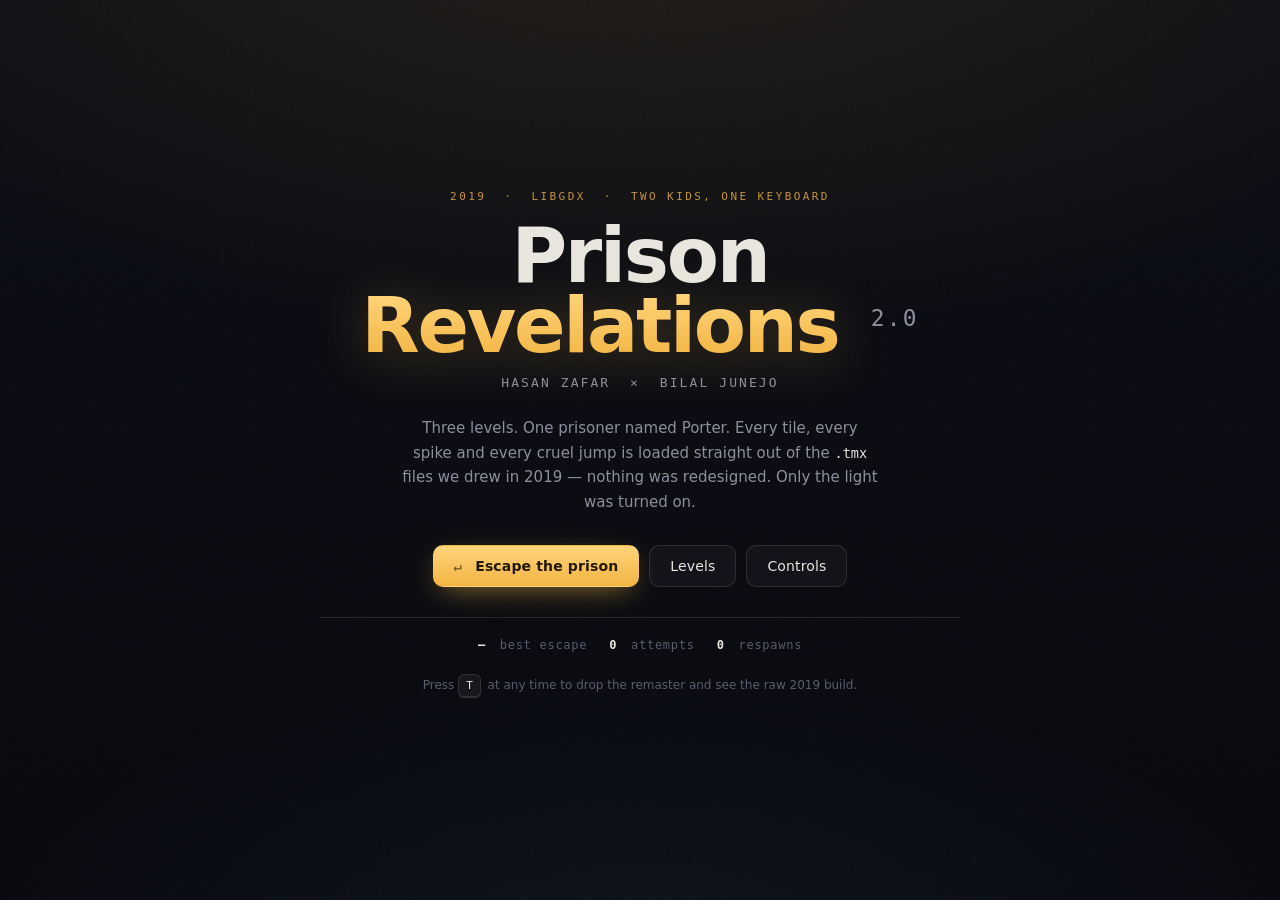
<file: index.html>
<!doctype html>
<html lang="en">
<head>
<meta charset="utf-8">
<meta name="viewport" content="width=device-width, initial-scale=1, viewport-fit=cover">
<title>Prison Revelations 2.0 — a 2019 Java platformer, remastered</title>
<meta name="description" content="Prison Revelations 2.0 — a libGDX platformer built by Hasan Zafar and Bilal Junejo in 2019, rebuilt for the browser from the original Tiled maps and pixel art.">
<meta name="theme-color" content="#0b0d14">

<meta property="og:type" content="website">
<meta property="og:title" content="Prison Revelations 2.0">
<meta property="og:description" content="A Java platformer two friends built in 2019, rebuilt pixel-for-pixel for the browser. Same maps. Same art. Same physics.">
<meta property="og:image" content="https://keyfive5.github.io/Platformer-Game-Java/assets/shots/hero.png">
<meta name="twitter:card" content="summary_large_image">

<link rel="icon" href="data:image/svg+xml,<svg xmlns='http://www.w3.org/2000/svg' viewBox='0 0 16 16'><rect width='16' height='16' fill='%230b0d14'/><rect x='3' y='2' width='2' height='12' fill='%23f2b544'/><rect x='7' y='2' width='2' height='12' fill='%23f2b544'/><rect x='11' y='2' width='2' height='12' fill='%23f2b544'/></svg>">
<!-- ?v= is bumped whenever the game changes: Pages serves these with a 10 minute
     max-age, and without it a returning player keeps running yesterday's build. -->
<link rel="stylesheet" href="css/style.css?v=2">
</head>
<body class="is-booting">

<div id="app">

  <!-- ══ BOOT ══════════════════════════════════════════════════════════ -->
  <section class="screen screen--boot" data-screen="boot">
    <div class="boot">
      <div class="boot__bars"><i></i><i></i><i></i></div>
      <p class="boot__label">loading the yard<span class="dots"><i>.</i><i>.</i><i>.</i></span></p>
    </div>
  </section>

  <!-- ══ TITLE ═════════════════════════════════════════════════════════ -->
  <section class="screen screen--title" data-screen="title" hidden>
    <div class="title">
      <p class="title__eyebrow">2019 &nbsp;·&nbsp; libGDX &nbsp;·&nbsp; two kids, one keyboard</p>
      <h1 class="title__name">
        <span class="title__word">Prison</span>
        <span class="title__word">Revelations</span>
        <span class="title__ver">2.0</span>
      </h1>
      <p class="title__by">Hasan&nbsp;Zafar &nbsp;×&nbsp; Bilal&nbsp;Junejo</p>

      <p class="title__blurb">
        Three levels. One prisoner named Porter. Every tile, every spike and every
        cruel jump is loaded straight out of the <code>.tmx</code> files we drew in
        2019 — nothing was redesigned. Only the light was turned on.
      </p>

      <div class="title__actions">
        <button class="btn btn--primary" data-action="play">
          <span class="btn__key">↵</span> Escape the prison
        </button>
        <button class="btn" data-action="levels">Levels</button>
        <button class="btn" data-action="how">Controls</button>
      </div>

      <div class="title__meta">
        <span><b id="stat-best">—</b> best escape</span>
        <span><b id="stat-runs">0</b> attempts</span>
        <span><b id="stat-deaths">0</b> respawns</span>
      </div>

      <p class="title__hint">
        Press <kbd>T</kbd> at any time to drop the remaster and see the raw 2019 build.
      </p>
    </div>
  </section>

  <!-- ══ LEVEL SELECT ══════════════════════════════════════════════════ -->
  <section class="screen screen--menu" data-screen="levels" hidden>
    <div class="panel">
      <h2 class="panel__title">Levels</h2>
      <ul class="levels" id="level-list"></ul>
      <button class="btn" data-action="back">Back</button>
    </div>
  </section>

  <!-- ══ CONTROLS ══════════════════════════════════════════════════════ -->
  <section class="screen screen--menu" data-screen="how" hidden>
    <div class="panel">
      <h2 class="panel__title">Controls</h2>
      <dl class="keys">
        <div><dt><kbd>←</kbd><kbd>→</kbd> <span class="or">or</span> <kbd>A</kbd><kbd>D</kbd></dt><dd>Move</dd></div>
        <div><dt><kbd>↑</kbd> <span class="or">or</span> <kbd>W</kbd> <span class="or">or</span> <kbd>Space</kbd></dt><dd>Jump — hold it longer to go higher</dd></div>
        <div><dt><kbd>R</kbd></dt><dd>Restart the level</dd></div>
        <div><dt><kbd>P</kbd> <span class="or">/</span> <kbd>Esc</kbd></dt><dd>Pause</dd></div>
        <div><dt><kbd>T</kbd></dt><dd>Toggle the original 2019 build</dd></div>
        <div><dt><kbd>M</kbd></dt><dd>Mute everything — music starts off, turn it on when paused</dd></div>
        <div><dt><kbd>F</kbd></dt><dd>Fullscreen</dd></div>
      </dl>
      <div class="tips">
        <p><b>Green slime</b> launches you. <b>Red bombs</b> blow the floor out from under you.
           <b>Spikes</b> and <b>water</b> send you back to the start of the level. Walk into a
           <b>door</b> to move on.</p>
      </div>
      <button class="btn" data-action="back">Back</button>
    </div>
  </section>

  <!-- ══ GAME ══════════════════════════════════════════════════════════ -->
  <section class="screen screen--game" data-screen="game" hidden>

    <div class="stage" id="stage">
      <canvas id="screen" width="320" height="180"></canvas>

      <div class="hud">
        <div class="hud__left">
          <span class="hud__lvl" id="hud-level">1 / 3</span>
          <span class="hud__name" id="hud-name">The Yard</span>
        </div>
        <div class="hud__right">
          <span class="hud__time" id="hud-time">0:00.00</span>
          <span class="hud__deaths"><i id="hud-deaths">0</i> respawns</span>
        </div>
      </div>

      <div class="era" id="era-badge" hidden>
        <b>BUILD 2019</b><span>raw libGDX render · no lights · no assists</span>
      </div>

      <div class="banner" id="banner" hidden>
        <span class="banner__n" id="banner-n"></span>
        <span class="banner__t" id="banner-t"></span>
        <span class="banner__s" id="banner-s"></span>
      </div>

      <div class="toast" id="toast" hidden></div>

      <!-- touch -->
      <div class="touch" id="touch" hidden>
        <div class="touch__pad">
          <button class="touch__btn" data-touch="left" aria-label="Left">◀</button>
          <button class="touch__btn" data-touch="right" aria-label="Right">▶</button>
        </div>
        <button class="touch__btn touch__btn--jump" data-touch="jump" aria-label="Jump">▲</button>
      </div>

      <!-- pause -->
      <div class="overlay" id="pause" hidden>
        <div class="card">
          <h2>Paused</h2>
          <div class="card__row">
            <button class="btn btn--primary" data-action="resume">Resume</button>
            <button class="btn" data-action="restart">Restart level</button>
            <button class="btn" data-action="quit">Leave</button>
          </div>
          <label class="switch"><input type="checkbox" id="opt-era"> <span>Original 2019 build</span></label>
          <label class="switch"><input type="checkbox" id="opt-crt" checked> <span>Scanlines &amp; bloom</span></label>
          <label class="switch"><input type="checkbox" id="opt-audio" checked> <span>Sound effects</span></label>
          <label class="switch"><input type="checkbox" id="opt-music"> <span>Music <em>(off by default)</em></span></label>
        </div>
      </div>

      <!-- win -->
      <div class="overlay" id="win" hidden>
        <div class="card card--win">
          <p class="card__kicker">Level 3 cleared</p>
          <h2>You escaped.</h2>
          <p class="card__line">The Java version printed <code>"You escaped!! Yay!"</code> to the console
             and called <code>System.exit(0)</code>. That was the whole ending. It felt enormous.</p>
          <div class="score">
            <div><b id="win-time">—</b><span>escape time</span></div>
            <div><b id="win-deaths">—</b><span>respawns</span></div>
            <div><b id="win-best">—</b><span>your best</span></div>
          </div>
          <div class="card__row">
            <button class="btn btn--primary" data-action="again">Run it again</button>
            <button class="btn" data-action="quit">Back to title</button>
          </div>
        </div>
      </div>
    </div>

    <p class="stage__foot">
      <button class="linkish" data-action="quit">← title</button>
      <span class="sep">·</span>
      <a href="https://github.com/keyfive5/Platformer-Game-Java" target="_blank" rel="noopener">source</a>
      <span class="sep">·</span>
      <span class="foot-hint"><kbd>T</kbd> 2019 build &nbsp; <kbd>R</kbd> restart &nbsp; <kbd>P</kbd> pause</span>
    </p>
  </section>

</div>

<script src="js/levels.js?v=2"></script>
<script src="js/audio.js?v=2"></script>
<script src="js/fx.js?v=2"></script>
<script src="js/game.js?v=2"></script>
<script src="js/main.js?v=2"></script>
</body>
</html>
</file>
<file: css/style.css>
/* ══════════════════════════════════════════════════════════════════════
   Prison Revelations 2.0 — page chrome
   Dark room, one warm lamp. Everything else gets out of the game's way.
   ══════════════════════════════════════════════════════════════════════ */

:root {
  --bg:        #07080d;
  --bg-2:      #0b0d14;
  --ink:       #e8e6df;
  --ink-dim:   #8d8f9c;
  --ink-faint: #5a5d6d;
  --lamp:      #f2b544;
  --lamp-hot:  #ffd47a;
  --cold:      #6ea8ff;
  --danger:    #e2543c;
  --line:      rgba(232, 230, 223, .12);
  --radius:    14px;
  --mono: ui-monospace, "Cascadia Mono", "SF Mono", Menlo, Consolas, monospace;
  --sans: "Inter", ui-sans-serif, system-ui, -apple-system, "Segoe UI", Roboto, sans-serif;
}

* { box-sizing: border-box; }

/* The UA rule for [hidden] is display:none, but it loses to any author rule
   that sets display — and .overlay/.banner/.era/.touch all do. Without this,
   every overlay in the document paints on load, and the win card (last in the
   DOM) covers the page reading "You escaped." before you have played a frame. */
[hidden] { display: none !important; }

html, body {
  height: 100%;
  margin: 0;
}

body {
  background: var(--bg);
  color: var(--ink);
  font-family: var(--sans);
  -webkit-font-smoothing: antialiased;
  overflow: hidden;
  overscroll-behavior: none;
  touch-action: manipulation;
}

/* the room: a faint lamp above, grain everywhere */
body::before {
  content: "";
  position: fixed; inset: 0;
  background:
    radial-gradient(120% 80% at 50% -10%, rgba(242,181,68,.10), transparent 60%),
    radial-gradient(90% 60% at 50% 110%, rgba(110,168,255,.07), transparent 60%),
    linear-gradient(180deg, var(--bg-2), var(--bg));
  pointer-events: none;
}
body::after {
  content: "";
  position: fixed; inset: -50%;
  opacity: .035;
  pointer-events: none;
  background-image: url("data:image/svg+xml,%3Csvg xmlns='http://www.w3.org/2000/svg' width='140' height='140'%3E%3Cfilter id='n'%3E%3CfeTurbulence type='fractalNoise' baseFrequency='.85' numOctaves='3'/%3E%3C/filter%3E%3Crect width='140' height='140' filter='url(%23n)'/%3E%3C/svg%3E");
  animation: grain 1.1s steps(3) infinite;
}
@keyframes grain {
  0%   { transform: translate(0, 0); }
  33%  { transform: translate(-2%, 1%); }
  66%  { transform: translate(1%, -2%); }
  100% { transform: translate(0, 0); }
}

#app { position: relative; height: 100%; z-index: 1; }

.screen {
  position: absolute; inset: 0;
  display: grid;
  place-items: center;
  padding: clamp(16px, 4vw, 40px);
  animation: fade .45s ease both;
}
@keyframes fade { from { opacity: 0; transform: translateY(6px); } to { opacity: 1; transform: none; } }

/* ── boot ─────────────────────────────────────────────────────────── */
.boot { text-align: center; }
.boot__bars { display: flex; gap: 6px; justify-content: center; margin-bottom: 18px; }
.boot__bars i {
  width: 5px; height: 34px; border-radius: 2px;
  background: var(--lamp);
  animation: bars 1s ease-in-out infinite;
  box-shadow: 0 0 18px rgba(242,181,68,.5);
}
.boot__bars i:nth-child(2) { animation-delay: .12s; }
.boot__bars i:nth-child(3) { animation-delay: .24s; }
@keyframes bars { 0%, 100% { transform: scaleY(.35); opacity: .5; } 50% { transform: scaleY(1); opacity: 1; } }
.boot__label { font-family: var(--mono); font-size: 13px; letter-spacing: .12em; color: var(--ink-dim); text-transform: uppercase; }
.dots i { animation: blink 1.2s infinite; }
.dots i:nth-child(2) { animation-delay: .2s; }
.dots i:nth-child(3) { animation-delay: .4s; }
@keyframes blink { 0%, 60%, 100% { opacity: .2; } 30% { opacity: 1; } }

/* ── title ────────────────────────────────────────────────────────── */
.title {
  max-width: 640px;
  text-align: center;
}
.title__eyebrow {
  font-family: var(--mono);
  font-size: 11px;
  letter-spacing: .22em;
  text-transform: uppercase;
  color: var(--lamp);
  opacity: .8;
  margin: 0 0 18px;
}
.title__name {
  margin: 0;
  font-size: clamp(38px, 8.5vw, 76px);
  line-height: .92;
  font-weight: 800;
  letter-spacing: -.03em;
  text-wrap: balance;
}
.title__word { display: inline-block; }
.title__name .title__word:nth-child(2) {
  background: linear-gradient(180deg, var(--lamp-hot), var(--lamp));
  -webkit-background-clip: text; background-clip: text;
  color: transparent;
  filter: drop-shadow(0 6px 26px rgba(242,181,68,.28));
}
.title__ver {
  display: inline-block;
  font-family: var(--mono);
  font-size: .3em;
  font-weight: 500;
  letter-spacing: .1em;
  vertical-align: super;
  color: var(--ink-dim);
  margin-left: .35em;
}
.title__by {
  margin: 14px 0 0;
  font-family: var(--mono);
  font-size: 13px;
  letter-spacing: .16em;
  text-transform: uppercase;
  color: var(--ink-dim);
}
.title__blurb {
  margin: 26px auto 0;
  max-width: 50ch;
  color: var(--ink-dim);
  font-size: 15px;
  line-height: 1.65;
  text-wrap: pretty;
}
.title__blurb code { font-family: var(--mono); font-size: .9em; color: var(--ink); }

.title__actions {
  display: flex; flex-wrap: wrap; gap: 10px; justify-content: center;
  margin-top: 30px;
}
.title__meta {
  display: flex; flex-wrap: wrap; gap: 22px; justify-content: center;
  margin-top: 30px;
  padding-top: 20px;
  border-top: 1px solid var(--line);
  font-size: 12px;
  color: var(--ink-faint);
  font-family: var(--mono);
  letter-spacing: .06em;
}
.title__meta b { color: var(--ink); font-weight: 600; margin-right: 6px; }
.title__hint { margin-top: 22px; font-size: 12px; color: var(--ink-faint); }

/* ── buttons ──────────────────────────────────────────────────────── */
.btn {
  appearance: none;
  border: 1px solid var(--line);
  background: rgba(255,255,255,.035);
  color: var(--ink);
  font: 500 14px/1 var(--sans);
  letter-spacing: .01em;
  padding: 13px 20px;
  border-radius: 10px;
  cursor: pointer;
  transition: background .18s, border-color .18s, transform .12s, box-shadow .18s;
}
.btn:hover { background: rgba(255,255,255,.08); border-color: rgba(255,255,255,.22); }
.btn:active { transform: translateY(1px); }
.btn:focus-visible { outline: 2px solid var(--lamp); outline-offset: 3px; }
.btn--primary {
  background: linear-gradient(180deg, var(--lamp-hot), var(--lamp));
  border-color: transparent;
  color: #221703;
  font-weight: 650;
  box-shadow: 0 8px 30px -10px rgba(242,181,68,.75);
}
.btn--primary:hover { filter: brightness(1.07); background: linear-gradient(180deg, var(--lamp-hot), var(--lamp)); }
.btn__key {
  font-family: var(--mono);
  opacity: .55;
  margin-right: 8px;
}
.linkish {
  background: none; border: 0; padding: 0;
  color: var(--ink-faint); font: inherit; font-size: 12px; cursor: pointer;
}
.linkish:hover { color: var(--ink); }

/* ── panels (levels / controls) ───────────────────────────────────── */
.panel {
  width: min(560px, 100%);
  background: rgba(255,255,255,.025);
  border: 1px solid var(--line);
  border-radius: var(--radius);
  padding: clamp(20px, 4vw, 32px);
  backdrop-filter: blur(8px);
}
.panel__title {
  margin: 0 0 20px;
  font-size: 13px; letter-spacing: .2em; text-transform: uppercase;
  color: var(--lamp); font-family: var(--mono); font-weight: 600;
}
.levels { list-style: none; margin: 0 0 22px; padding: 0; display: grid; gap: 8px; }
.levels button {
  width: 100%;
  display: flex; align-items: center; gap: 14px;
  text-align: left;
  background: rgba(255,255,255,.03);
  border: 1px solid var(--line);
  border-radius: 10px;
  padding: 14px 16px;
  color: var(--ink);
  font: inherit;
  cursor: pointer;
  transition: background .18s, border-color .18s, transform .12s;
}
.levels button:hover { background: rgba(255,255,255,.07); border-color: rgba(242,181,68,.4); transform: translateX(2px); }
.levels .n { font-family: var(--mono); color: var(--lamp); font-size: 13px; min-width: 22px; }
.levels .t { font-weight: 600; font-size: 15px; }
.levels .s { display: block; font-size: 12px; color: var(--ink-faint); margin-top: 3px; font-weight: 400; }
.levels .best { margin-left: auto; font-family: var(--mono); font-size: 12px; color: var(--ink-dim); }

.keys { margin: 0 0 20px; display: grid; gap: 12px; }
.keys > div { display: flex; align-items: baseline; gap: 16px; }
.keys dt { min-width: 190px; }
.keys dd { margin: 0; color: var(--ink-dim); font-size: 14px; }
.keys .or { color: var(--ink-faint); font-size: 11px; margin: 0 3px; }
kbd {
  display: inline-block;
  font-family: var(--mono); font-size: 11px;
  padding: 4px 7px;
  border-radius: 6px;
  border: 1px solid var(--line);
  border-bottom-width: 2px;
  background: rgba(255,255,255,.05);
  color: var(--ink);
  margin-right: 3px;
}
.tips { border-left: 2px solid var(--lamp); padding-left: 14px; margin: 0 0 22px; }
.tips p { margin: 0; font-size: 13px; line-height: 1.7; color: var(--ink-dim); }
.tips b { color: var(--ink); font-weight: 600; }

/* ── game stage ───────────────────────────────────────────────────── */
.screen--game { display: flex; flex-direction: column; gap: 10px; padding: clamp(8px, 2vw, 24px); }

.stage {
  position: relative;
  flex: 1;
  width: 100%;
  /* flex/grid items default to min-*: auto, which would let the canvas push
     the stage wider than the window instead of the other way round */
  min-width: 0;
  min-height: 0;
  display: grid;
  place-items: center;
  border-radius: var(--radius);
  overflow: hidden;
  background: #05060a;
  border: 1px solid var(--line);
  box-shadow:
    0 0 0 1px rgba(0,0,0,.6),
    0 40px 90px -40px rgba(0,0,0,.9),
    0 0 120px -60px rgba(242,181,68,.35);
}

#screen {
  display: block;
  image-rendering: pixelated;
  image-rendering: crisp-edges;
  background: #05060a;
}

/* ── hud ──────────────────────────────────────────────────────────── */
.hud {
  position: absolute; inset: 0 0 auto 0;
  display: flex; justify-content: space-between; align-items: flex-start;
  padding: clamp(10px, 2vw, 18px);
  font-family: var(--mono);
  pointer-events: none;
  text-shadow: 0 2px 8px rgba(0,0,0,.9);
}
.hud__left, .hud__right { display: flex; flex-direction: column; gap: 3px; }
.hud__right { align-items: flex-end; }
.hud__lvl { font-size: 10px; letter-spacing: .22em; color: var(--lamp); text-transform: uppercase; }
.hud__name { font-size: 14px; letter-spacing: .04em; color: rgba(232,230,223,.85); }
.hud__time { font-size: 17px; font-variant-numeric: tabular-nums; letter-spacing: .02em; }
.hud__deaths { font-size: 10px; letter-spacing: .16em; text-transform: uppercase; color: var(--ink-faint); }
.hud__deaths i { font-style: normal; color: var(--danger); }

.era {
  position: absolute; left: 50%; top: clamp(10px, 2vw, 18px);
  transform: translateX(-50%);
  display: flex; flex-direction: column; align-items: center; gap: 2px;
  font-family: var(--mono);
  padding: 6px 14px;
  border: 1px solid rgba(226,84,60,.5);
  border-radius: 8px;
  background: rgba(20,6,4,.72);
  pointer-events: none;
  animation: fade .3s both;
}
.era b { font-size: 11px; letter-spacing: .2em; color: #ff8f76; }
.era span { font-size: 9px; letter-spacing: .1em; color: var(--ink-faint); }

/* level banner */
.banner {
  position: absolute; inset: 0;
  display: grid; place-content: center; justify-items: center; gap: 6px;
  text-align: center;
  pointer-events: none;
  background: radial-gradient(60% 50% at 50% 50%, rgba(5,6,10,.86), rgba(5,6,10,0));
  animation: bannerIn 2.4s ease both;
}
@keyframes bannerIn {
  0%   { opacity: 0; transform: scale(1.03); }
  12%  { opacity: 1; transform: none; }
  74%  { opacity: 1; }
  100% { opacity: 0; }
}
.banner__n { font-family: var(--mono); font-size: 11px; letter-spacing: .3em; color: var(--lamp); text-transform: uppercase; }
.banner__t { font-size: clamp(26px, 5vw, 44px); font-weight: 800; letter-spacing: -.02em; }
.banner__s { font-size: 13px; color: var(--ink-dim); }

.toast {
  position: absolute; left: 50%; bottom: 16%;
  transform: translateX(-50%);
  font-family: var(--mono); font-size: 12px; letter-spacing: .08em;
  padding: 8px 16px; border-radius: 8px;
  background: rgba(5,6,10,.85); border: 1px solid var(--line);
  pointer-events: none;
  animation: toast 1.8s ease both;
}
@keyframes toast { 0% { opacity: 0; transform: translate(-50%, 8px); } 15%, 70% { opacity: 1; transform: translate(-50%, 0); } 100% { opacity: 0; } }

/* ── overlays ─────────────────────────────────────────────────────── */
.overlay {
  position: absolute; inset: 0;
  display: grid; place-items: center;
  background: rgba(5,6,10,.82);
  backdrop-filter: blur(6px);
  animation: fade .25s both;
  padding: 20px;
}
.card {
  width: min(480px, 100%);
  background: rgba(16,18,26,.9);
  border: 1px solid var(--line);
  border-radius: var(--radius);
  padding: clamp(22px, 4vw, 34px);
  text-align: center;
}
.card h2 { margin: 0 0 18px; font-size: 26px; letter-spacing: -.02em; }
.card--win h2 {
  font-size: clamp(30px, 6vw, 44px);
  background: linear-gradient(180deg, var(--lamp-hot), var(--lamp));
  -webkit-background-clip: text; background-clip: text; color: transparent;
}
.card__kicker { margin: 0 0 6px; font-family: var(--mono); font-size: 11px; letter-spacing: .24em; text-transform: uppercase; color: var(--lamp); }
.card__line { margin: 0 0 22px; font-size: 13px; line-height: 1.7; color: var(--ink-dim); }
.card__line code { font-family: var(--mono); font-size: .92em; color: var(--ink); }
.card__row { display: flex; gap: 10px; justify-content: center; flex-wrap: wrap; margin-bottom: 4px; }
.score { display: flex; justify-content: center; gap: 26px; margin: 0 0 24px; flex-wrap: wrap; }
.score div { display: flex; flex-direction: column; gap: 4px; }
.score b { font-family: var(--mono); font-size: 22px; font-variant-numeric: tabular-nums; }
.score span { font-size: 10px; letter-spacing: .16em; text-transform: uppercase; color: var(--ink-faint); }

.switch {
  display: flex; align-items: center; gap: 10px;
  margin-top: 14px;
  font-size: 13px; color: var(--ink-dim);
  cursor: pointer;
  justify-content: center;
}
.switch input { accent-color: var(--lamp); width: 16px; height: 16px; cursor: pointer; }
.switch em { font-style: normal; color: var(--ink-faint); font-size: 11px; }

/* ── touch controls ───────────────────────────────────────────────── */
.touch {
  position: absolute; inset: auto 0 0 0;
  display: flex; justify-content: space-between; align-items: flex-end;
  padding: 18px;
  pointer-events: none;
}
.touch__pad { display: flex; gap: 12px; }
.touch__btn {
  pointer-events: auto;
  width: 62px; height: 62px;
  border-radius: 50%;
  border: 1px solid rgba(255,255,255,.18);
  background: rgba(10,12,18,.55);
  color: rgba(255,255,255,.75);
  font-size: 18px;
  backdrop-filter: blur(4px);
  -webkit-user-select: none; user-select: none;
  touch-action: none;
}
.touch__btn:active { background: rgba(242,181,68,.28); color: #fff; }
.touch__btn--jump { width: 74px; height: 74px; }

/* ── foot ─────────────────────────────────────────────────────────── */
.stage__foot {
  margin: 0;
  display: flex; align-items: center; gap: 10px; justify-content: center;
  font-size: 12px; color: var(--ink-faint);
  flex-wrap: wrap;
}
.stage__foot a { color: var(--ink-faint); text-decoration: none; border-bottom: 1px solid var(--line); }
.stage__foot a:hover { color: var(--ink); }
.sep { opacity: .4; }
.foot-hint kbd { font-size: 10px; padding: 2px 5px; }

@media (max-width: 720px) {
  .keys > div { flex-direction: column; gap: 4px; }
  .keys dt { min-width: 0; }
  .foot-hint { display: none; }
}

@media (prefers-reduced-motion: reduce) {
  body::after { animation: none; }
  .screen, .banner, .toast, .overlay { animation-duration: .01ms; }
}
</file>
